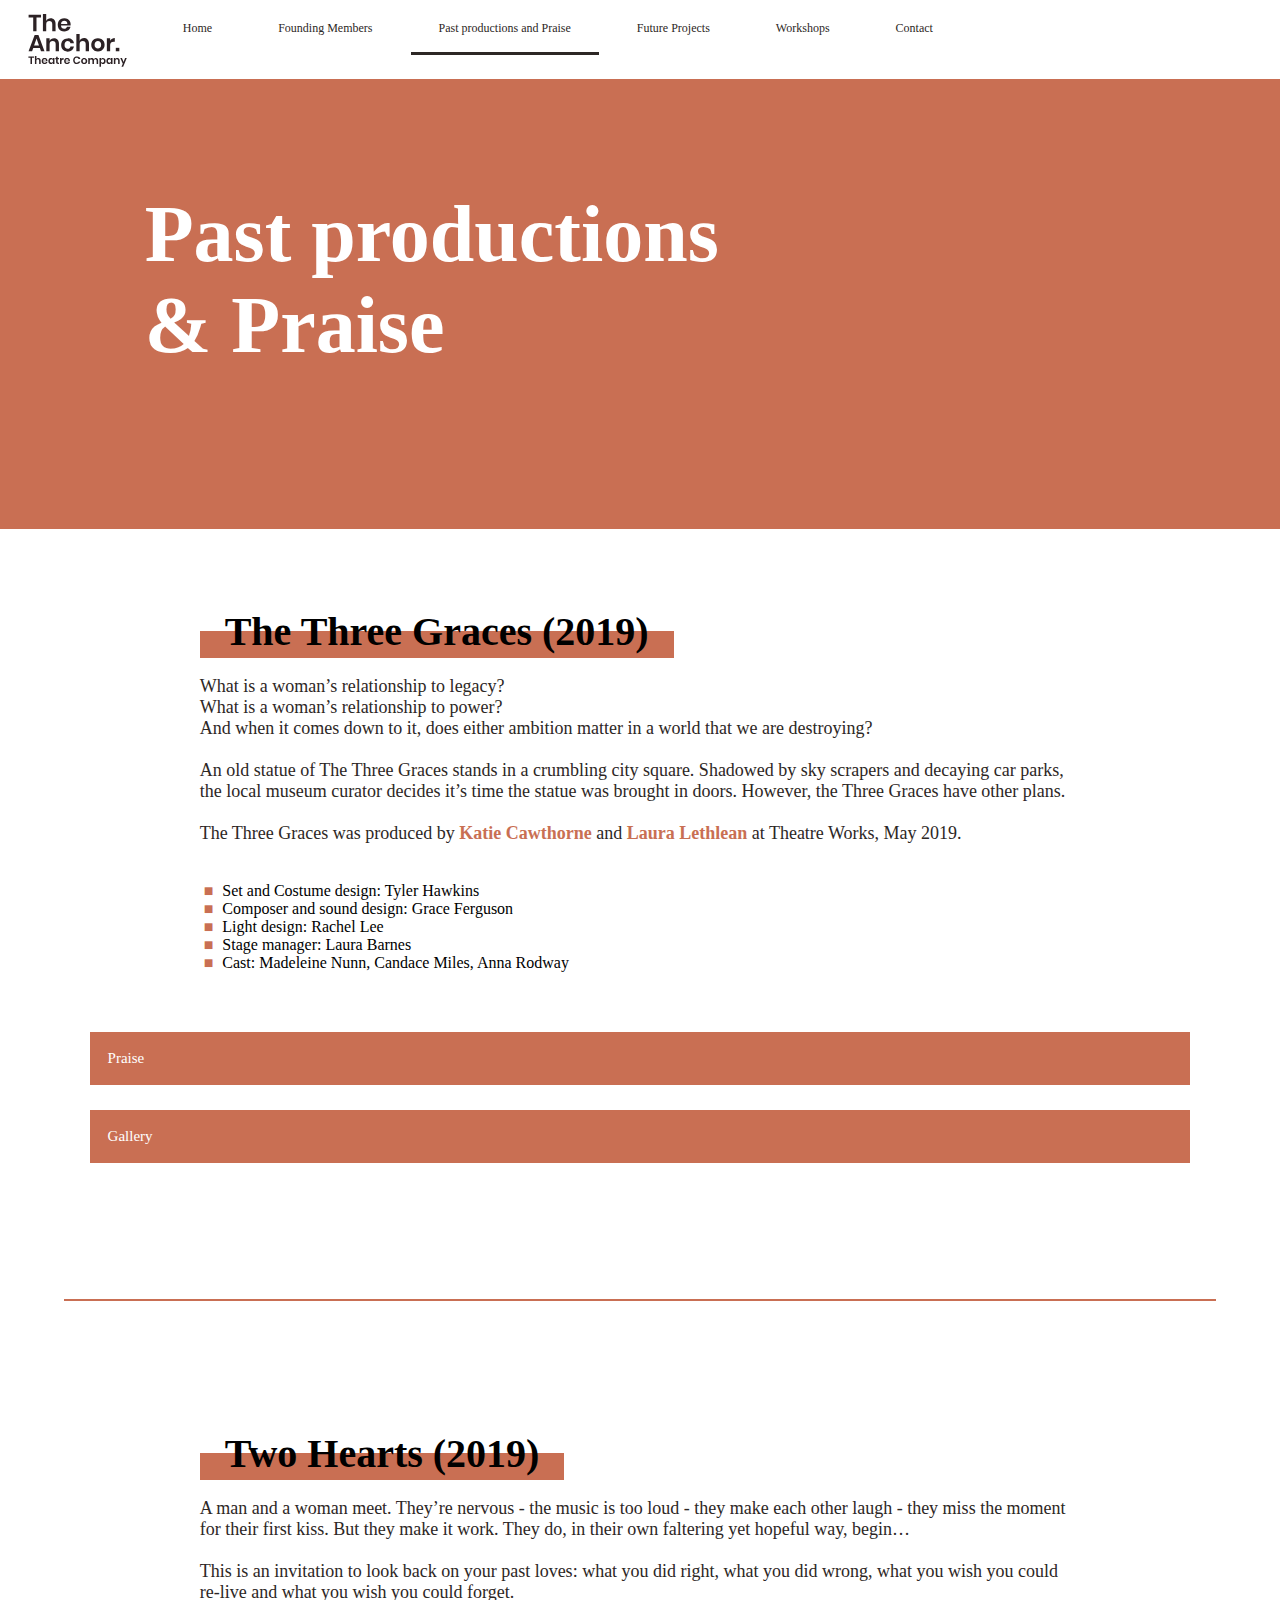
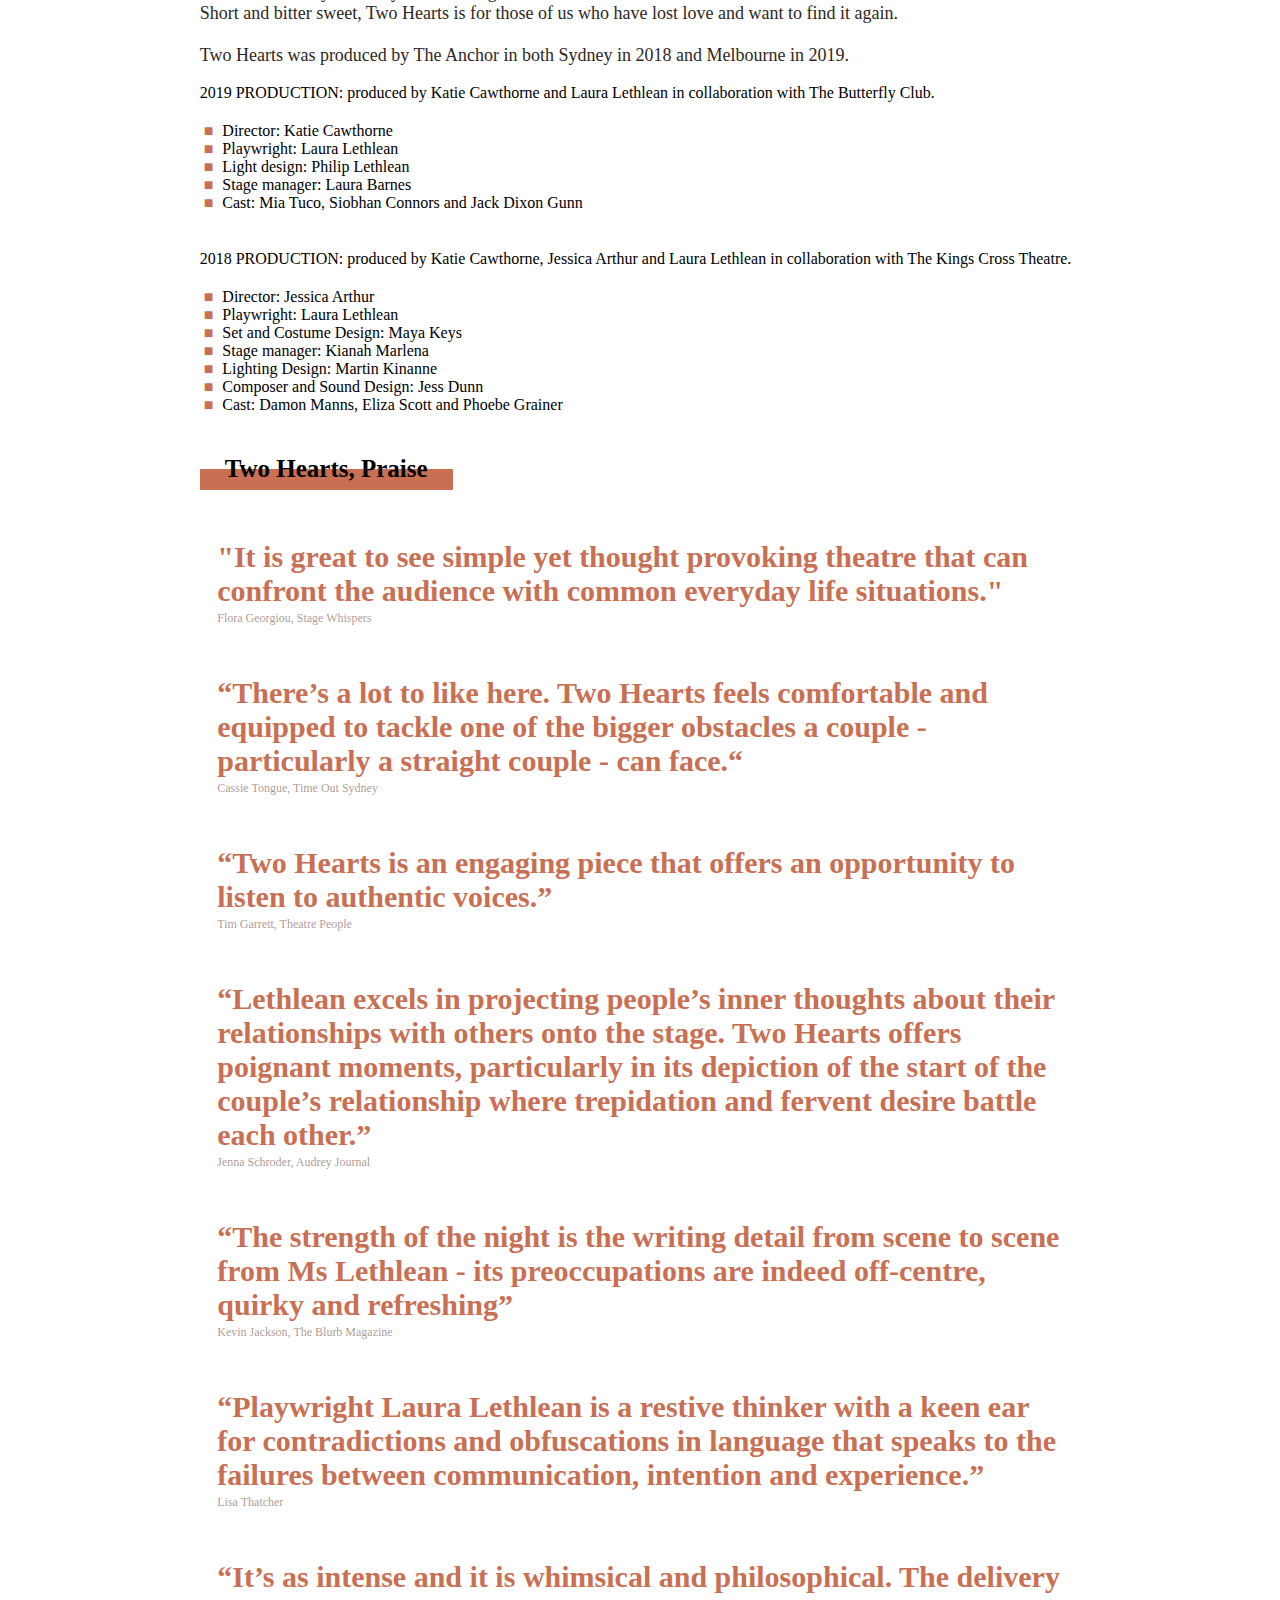
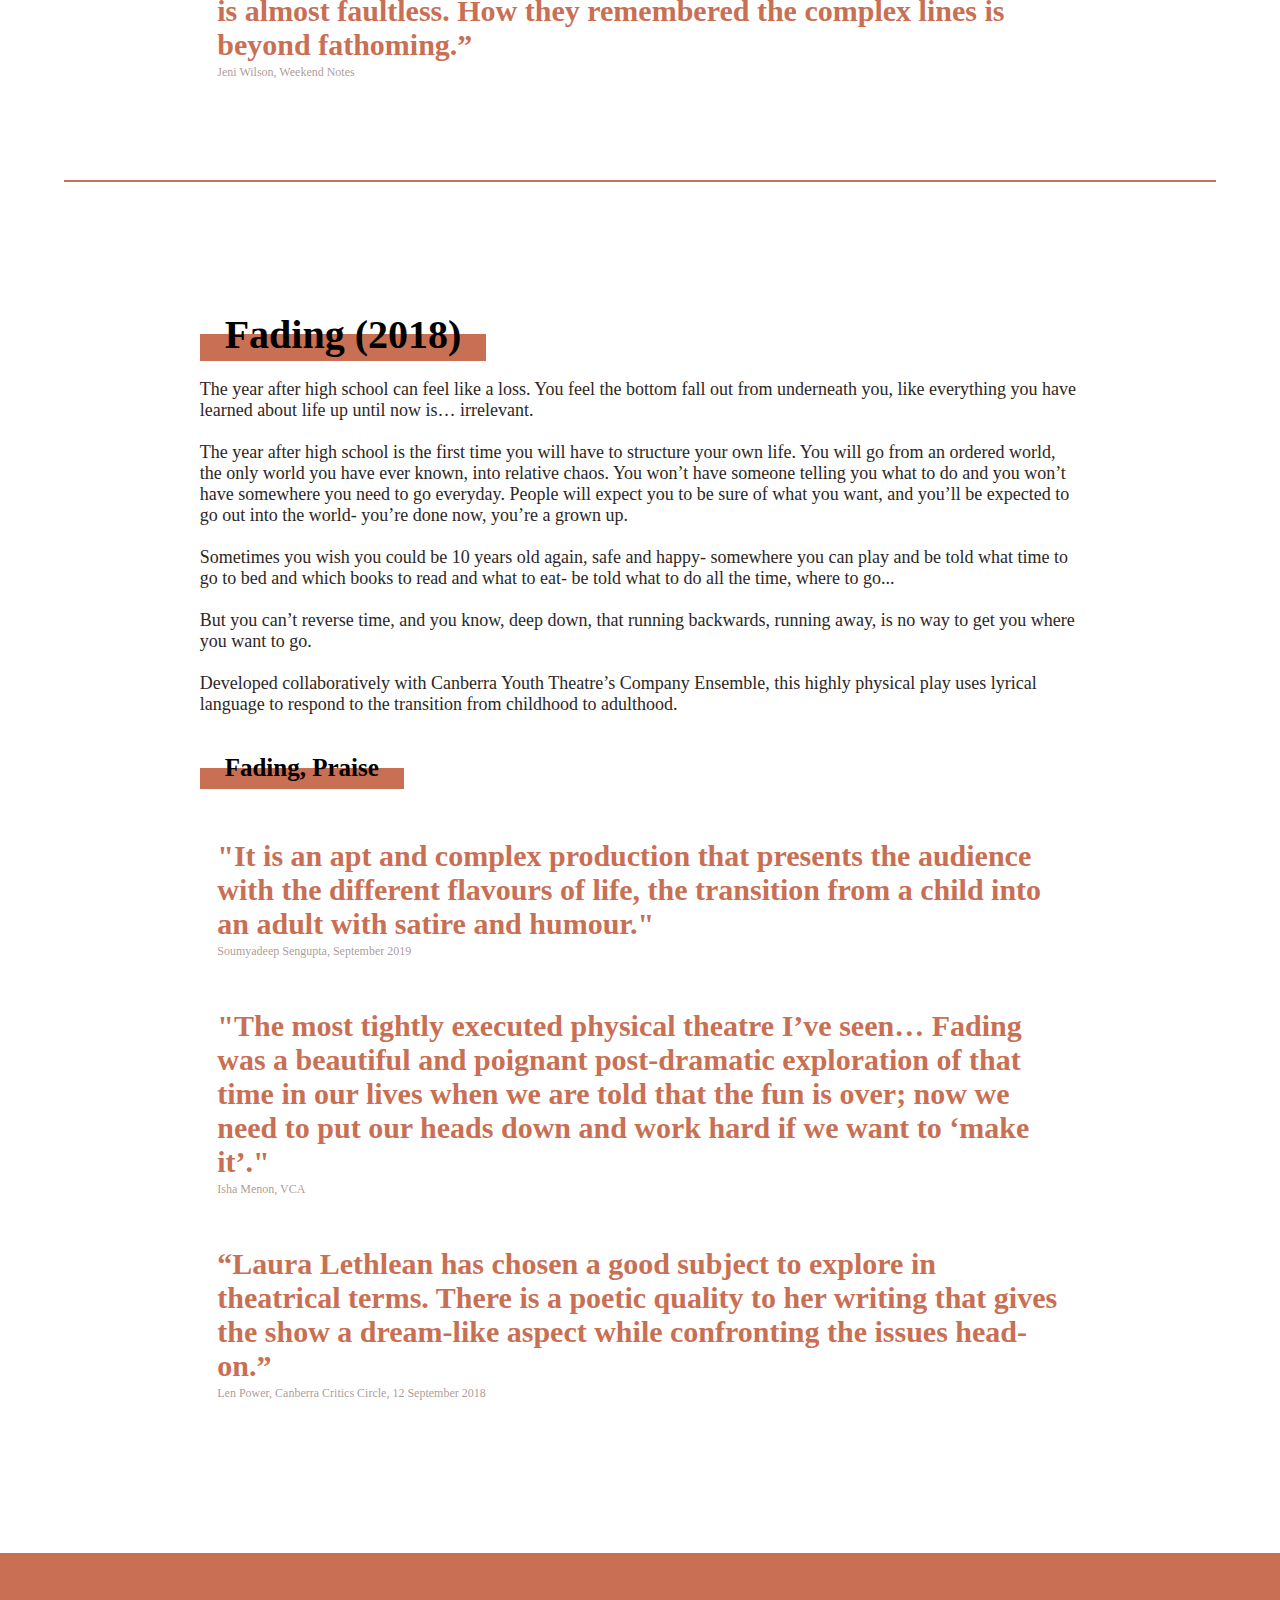
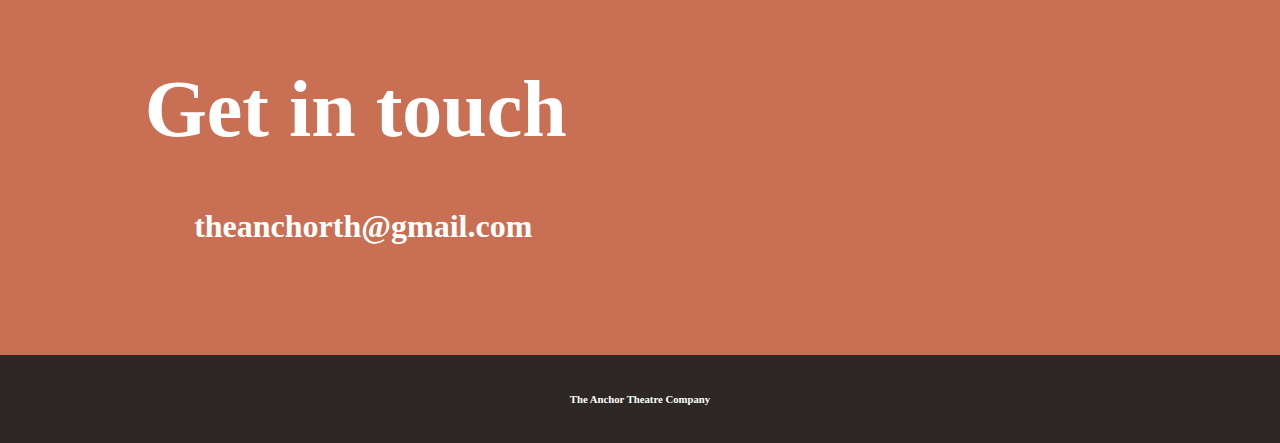
<file: tabtest.html>
<!DOCTYPE html>
<html lang="en">
<head>
    <meta charset="UTF-8">
    <meta name="viewport" content="width=device-width, initial-scale=1.0">
    <meta http-equiv="X-UA-Compatible" content="ie=edge">
    <title>The Anchor: Productions</title>
    <link rel="stylesheet" href="./tatcStyle.css">
    <link rel="stylesheet" href="./animate.min.css">
</head>
<body>
    
    <div class="topnav" id="myTopnav">
        <a href="./index.html" id="logo"> <img src="./IMAGES/logotest.svg" alt="logo"></a>
        <a href="./index.html" >Home</a>
        <a href="./Founders.html">Founding Members</a>
        <a href="./ppandpraise.html" class="active">Past productions and Praise</a>
        <a href="#">Future Projects</a>
        <a href="">Workshops</a>
        <a href="">Contact</a>
        <a href="javascript:void(0);" style="font-size:15px;" class="icon" onclick="myFunction()">&#9776;</a>
      </div>


<section class="introSection2">

    


    <div class="content"> 
        <h1 class="animated slideInLeft">Past productions <br> & Praise</h1>
    </div>
       
</section>


<section id="Graces">
<div class="productions">
    <div class="underline">
    <span> The Three Graces (2019)</span>
    </div>
    <p> What is a woman’s relationship to legacy? <br>
         What is a woman’s relationship to power? <br>
         And when it comes down to it, does either ambition matter in a world that we are destroying?
        <br>
        <br>
    An old statue of The Three Graces stands in a crumbling city square. Shadowed by sky scrapers and decaying car parks, the local museum curator decides it’s time the statue was brought in doors. However, the Three Graces have other plans.
    <br>
    <br>
    The Three Graces was produced by <a href="./Founders.html#katie"> Katie Cawthorne</a> and <a href="./Founders.html#laura"> Laura Lethlean</a> at Theatre Works, May 2019.</p>

    <ul class="contributors">
    <li> Set and Costume design: Tyler Hawkins</li>
    <li> Composer and sound design: Grace Ferguson</li>
    <li> Light design: Rachel Lee</li>
    <li> Stage manager: Laura Barnes</li>
    <li> Cast: Madeleine Nunn, Candace Miles, Anna Rodway</li>
    </ul>
    <br>

    <!-- <div class="underline2">
    <span> The Three Graces, Praise</span>
    </div> -->
  
    
</div>


<button class="accordion">Praise</button>
<div class="panel">
    <div class="praiseQuote">
        <h1>“The Three Graces is part comedy, part tragedy and entirely engaging”</h1>
        <span class="quotecite">Kate Rose, Herald Sun, May 28 2019. 
        </span>
    </div> 

    <div class="praiseQuote">
        <h1>“Each part of The Three Graces comes together in glorious fashion, creating a sensational production. Led by an exceptional team, it’s a show not to be missed.”</h1>
        <span class="quotecite">Irene Bell, Theatre Press, May 2019</span>
    </div>
    <div class="praiseQuote">
        <h1>“Lethlean has her Graces muse: ‘What was before us?’ staring out at the audience as if upon them projected shadows flickered, like in Plato’s Cave. Shifting her performers into the present, giving them modern dilemmas of gender relations and environmental responsibility, she reinforces Plato’s point that humanity is more comfortable in ignorance, and averse to change even in the face of existential crisis.”</h1>
        <span class="quotecite">Anna Westbrook, Arts Hub, May 2019</span>
    </div> 
    <div class="praiseQuote">
        <h1>“The Three Graces… authentically portrays women’s lived experiences, and how they are talked about and reflected upon...it reminded me of those leading feminist theatre-makers at an earlier stage of artistic development.”</h1>
        <span class="quotecite">Cameron Woodhead, The Age, May 29 2019</span>
    </div>
    <div class="praiseQuote">
        <h1>“An experience onto its own.”</h1>
        <span class="quotecite">Jytte Holmqist, BeMelbourne, May 2019
        </span>
    </div> 
    <div class="praiseQuote">
        <h1>“Incredibly thought provoking and powerful… thoughtful and compelling, honestly exploring gender equality, irreversible climate change, legacy, and power through her characters’ interactions and stories...It is satisfying (and only fitting) to see so many women’s voices and work in a play looking at the perspectives of three women - it means that there is depth and understanding in the ideas and characters, conversations and relationships of these three characters, which is needed to make the play genuinely relatable. For me, theatre’s brilliance is making you think. And The Three Graces certainly gives me a great deal to think about.”</h1>
        <span class="quotecite">Lucinda Naughton, Theatre Travels, May 2019
        </span>
    </div> 
</div>



<button class="accordion">Gallery</button>
<div class="panel">
    <div class="row">
        <div class="column">
            <img src="./IMAGES/GALLERY/TTG01.jpg" alt="">
            <img src="./IMAGES/GALLERY/TTG02.jpg" alt="">
            <img src="./IMAGES/GALLERY/TTG03.jpg" alt="">
        </div>
        <div class="column">
            <img src="./IMAGES/GALLERY/TTG04.jpg" alt="">
            <img src="./IMAGES/GALLERY/TTG05.jpeg" alt="">
            <img src="./IMAGES/GALLERY/TTG06.jpg" alt="">
     
        </div>
</div>


<!-- <div class="row">
    <div class="column">
        <img src="./IMAGES/GALLERY/TTG01.jpg" alt="">
        <img src="./IMAGES/GALLERY/TTG02.jpg" alt="">
        <img src="./IMAGES/GALLERY/TTG03.jpg" alt="">
    </div>
    <div class="column">
        <img src="./IMAGES/GALLERY/TTG04.jpg" alt="">
        <img src="./IMAGES/GALLERY/TTG05.jpeg" alt="">
        <img src="./IMAGES/GALLERY/TTG06.jpg" alt="">
 
    </div> -->



</section>

<hr>

<section id="twoHearts">
    <div class="productions">
        <div class="underline">
        <span> Two Hearts (2019)</span>
        </div>
        <p>A man and a woman meet. They’re nervous - the music is too loud - they make each other laugh - they miss the moment for their first kiss. But they make it work. They do, in their own faltering yet hopeful way, begin…
            <br>
            <br>
        This is an invitation to look back on your past loves: what you did right, what you did wrong, what you wish you could re-live and what you wish you could forget. <br>
        Short and bitter sweet, Two Hearts is for those of us who have lost love and want to find it again.
        <br>
        <br>
        Two Hearts was produced by The Anchor in both Sydney in 2018 and Melbourne in 2019.</p>

        
       2019 PRODUCTION: produced by Katie Cawthorne and Laura Lethlean in collaboration with The Butterfly Club.
        <ul class="contributors">
            <li> Director: Katie Cawthorne</li>
            <li> Playwright: Laura Lethlean</li>
            <li> Light design: Philip Lethlean</li>
            <li> Stage manager: Laura Barnes</li>
            <li> Cast: Mia Tuco, Siobhan Connors and Jack Dixon Gunn</li>
            </ul>
            <br>
        2018 PRODUCTION: produced by Katie Cawthorne, Jessica Arthur and Laura Lethlean in collaboration with The Kings Cross Theatre.
        <ul class="contributors">
            <li> Director: Jessica Arthur</li>
            <li> Playwright: Laura Lethlean</li>
            <li> Set and Costume Design: Maya Keys</li>
            <li> Stage manager: Kianah Marlena</li> 
            <li> Lighting Design: Martin Kinanne</li>
            <li> Composer and Sound Design: Jess Dunn</li>
            <li> Cast: Damon Manns, Eliza Scott and Phoebe Grainer</li>
            </ul>
        
        
    
        <div class="underline2">
        <span>Two Hearts, Praise</span>
        </div>      
        <div class="praiseQuote">
            <h1>"It is great to see simple yet thought provoking theatre that can confront the audience with common everyday life situations."</h1><span class="quotecite">Flora Georgiou, Stage Whispers</span>
        </div>
        <div class="praiseQuote">
            <h1>“There’s a lot to like here. Two Hearts feels comfortable and equipped to tackle one of the bigger obstacles a couple - particularly a straight couple - can face.“</h1><span class="quotecite">Cassie Tongue, Time Out Sydney</span>
        </div>

        <div class="praiseQuote">
            <h1>“Two Hearts is an engaging piece that offers an opportunity to listen to authentic voices.”</h1>
            <span class="quotecite">Tim Garrett, Theatre People</span>
        </div>

        <div class="praiseQuote">
            <h1>“Lethlean excels in projecting people’s inner thoughts about their relationships with others onto the stage. Two Hearts offers poignant moments, particularly in its depiction of the start of the couple’s relationship where trepidation and fervent desire battle each other.”</h1>
            <span class="quotecite">Jenna Schroder, Audrey Journal</span>
        </div>

        <div class="praiseQuote">
            <h1>“The strength of the night is the writing detail from scene to scene from Ms Lethlean - its preoccupations are indeed off-centre, quirky and refreshing”</h1>
            <span class="quotecite">Kevin Jackson, The Blurb Magazine</span>
        </div>

        <div class="praiseQuote">
            <h1>“Playwright Laura Lethlean is a restive thinker with a keen ear for contradictions and obfuscations in language that speaks to the failures between communication, intention and experience.”</h1>
            <span class="quotecite">Lisa Thatcher</span>
        </div>

        <div class="praiseQuote">
            <h1>“It’s as intense and it is whimsical and philosophical. The delivery is almost faultless. How they remembered the complex lines is beyond fathoming.”</h1>
            <span class="quotecite">Jeni Wilson, Weekend Notes</span>
        </div>
    
    </div>
</section>

<hr>

<section id="fading">
    <div class="productions">
        <div class="underline">
          <span> Fading (2018)</span>
        </div>
      <p>The year after high school can feel like a loss. You feel the bottom fall out from underneath you, like everything you have learned about life up until now is… irrelevant.
        <br>
        <br>
        The year after high school is the first time you will have to structure your own life. You will go from an ordered world, the only world you have ever known, into relative chaos. You won’t have someone telling you what to do and you won’t have somewhere you need to go everyday. People will expect you to be sure of what you want, and you’ll be expected to go out into the world- you’re done now, you’re a grown up.
        <br>
        <br>
        Sometimes you wish you could be 10 years old again, safe and happy- somewhere you can
        play and be told what time to go to bed and which books to read and what to eat- be told
        what to do all the time, where to go...
        <br>
        <br>
        But you can’t reverse time, and you know, deep down, that running backwards, running
        away, is no way to get you where you want to go.
        <br>
        <br>
        Developed collaboratively with Canberra Youth Theatre’s Company Ensemble, this highly physical play uses lyrical language to respond to the transition from childhood to adulthood.</p>

    <div class="underline2">
        <span> Fading, Praise</span>
    </div>

<div class="praiseQuote">
<h1>"It is an apt and complex production that presents the audience with the different flavours of life, the transition from a child into an adult with satire and humour."</h1> <span class="quotecite">Soumyadeep Sengupta, September 2019</span>
</div>

<div class="praiseQuote">
    <h1>"The most tightly executed physical theatre I’ve seen… Fading was a beautiful and
        poignant post-dramatic exploration of that time in our lives when we are told that
        the fun is over; now we need to put our heads down and work hard if we want to
        ‘make it’."</h1>
    <span class="quotecite">Isha Menon, VCA</span>
    </div>

    <div class="praiseQuote">
        <h1>“Laura Lethlean has chosen a good subject to explore in theatrical terms. There is a poetic quality to her writing that gives the show a dream-like aspect while confronting the issues head-on.”</h1>
        <span class="quotecite">Len Power, Canberra Critics Circle, 12 September 2018</span>
        </div>

    </div>
</section>


<section id="contact">
    <div class="content">
        <h1>Get in touch</h1>
        <h3>theanchorth@gmail.com</h3>
</div>
</section>





<footer>
    <h6>The Anchor Theatre Company</h6>
  </footer>



  <script>
    function myFunction() {
      var x = document.getElementById("myTopnav");
      if (x.className === "topnav") {
        x.className += " responsive";
      } else {
        x.className = "topnav";
      }
    }


    var acc = document.getElementsByClassName("accordion");
var i;

for (i = 0; i < acc.length; i++) {
  acc[i].addEventListener("click", function() {
    this.classList.toggle("active");
    var panel = this.nextElementSibling;
    if (panel.style.display === "block") {
      panel.style.display = "none";
    } else {
      panel.style.display = "block";
    }
  });
}
function openCity(evt, cityName) {
  var i, tabcontent, tablinks;
  tabcontent = document.getElementsByClassName("tabcontent");
  for (i = 0; i < tabcontent.length; i++) {
    tabcontent[i].style.display = "none";
  }
  tablinks = document.getElementsByClassName("tablinks");
  for (i = 0; i < tablinks.length; i++) {
    tablinks[i].className = tablinks[i].className.replace(" active", "");
  }
  document.getElementById(cityName).style.display = "block";
  evt.currentTarget.className += " active";
}

// Get the element with id="defaultOpen" and click on it
document.getElementById("defaultOpen").click();

    </script>





</body>
</html>
</file>
<file: tatcStyle.css>
* {
    box-sizing: border-box;
    font-family: poppins; 
    scroll-behavior: smooth;
  }

body{
    margin: 0;

}

.navbg{
    padding: 55px;
    background-color: #c96f53;
}

section {
    display: table;
    width: 100%;
    padding: 0 7%;
    margin: 0;
    max-width: none;
    background-color: #c96f53;
    height: 80vh;
}

section:last-of-type {
    height: 30vh;
}

section:nth-of-type(2n) {
    background-color: #ffffff;
        
}

section#contact {
    display: table;
    width: 100%;
    padding: 0 7%;
    margin: 0;
    margin-top: 8%;
    max-width: none;
    background-color: #c96f53;
    height: 25vh;
}

.introSection {
    height: 80vh;
}

.content {
    /* vertical-align: middle; */
    margin: 10% 5%;
}

.content h1 {
    color: white;
    font-size: 5rem;
    padding: 0;
}

@media only screen and (max-width: 600px) {
    .content h1 {
        font-size: 3.5rem;
    }
  }


.content h2 {
    color: white;
    font-size: 3rem;
    padding: 0;
    margin: 0 5% 10% 5%;
}

.contact h2 {
    color: white;
    font-size: 5rem;
    padding: 0;
    margin: 10% 5% 0 5%;
}
.content h3 {
    color: white;
    font-size: 2rem;
    padding: 0;
    margin: 0 5% 10% 5%;
}

@media only screen and (max-width: 600px) {
    .content h3 {
        font-size: 1.5rem;
    
    }
  }


p {
    color: #2d2725;
    font-size: 18px;
    
}

footer {
    padding: 1% 5%;
    text-align:center;
    background-color: #2d2725;
    color: white;
}

.quote{
    margin: 50px 5%;
}

.quote h1{
    color: #c96f53;
    font-size: 30px;
    font-weight: bold;
    margin: 0;
}

.quotecite{
    color: #967f78cb;
    font-size: 12px;    
}

.quoteSection{
    margin: 2% 10%;
}


.btn{
    display: inline-block;
    color: white;
    background-color: #c96f53;
    padding: 15px 60px;
    margin: 2% 5% 10% 5%;
    text-transform: capitalize;
    border: 2px solid white;
}

.btn:hover{
    color: #c96f53;
    background-color: white;
}
a.btn{
    text-decoration: none;
}


.topnav {
    overflow: hidden;
    background-color: rgb(255, 255, 255);
    padding: 5px 25px;
  }
  
  .topnav a {
    float: left;
    display: block;
    color: #2d2725;
    text-align: center;
    padding: 16px 28px;
    text-decoration: none;
    font-size: 12px;
    margin-right: 10px;
  }
  
  
  
  .topnav .icon {
    display: none;
  }
  
  
  
 
  
  .topnav a:hover:not(.active) {
    color: #393230;
    border-bottom: 3px solid #2d2725c6;
  }


  #logo:hover {
    border-bottom: none;
  }

  #logo{
      margin: 5px 25px 0px 0px;
      padding: 0;
  }
  
  
  @media screen and (max-width: 1000px) {
    .topnav a:hover{
      border-bottom: 0px;
    }
    
  }
  

  
  @media screen and (max-width: 1000px) {
    .topnav a:not(:first-child){
      display: none;
    }
    .topnav a.icon {
      float: right;
      display: block;
    }
  }
  
  @media screen and (max-width: 1000px) {
    .topnav.responsive {position: relative;}
    .topnav.responsive .icon {
      position: absolute;
      right: 0;
      top: 0;
    }
    .topnav.responsive a {
      float: none;
      display: block;
      text-align: left;
    }
    .topnav.responsive .dropdown {float: none;}
    .topnav.responsive .dropdown-content {position: relative;}
    .topnav.responsive .dropdown .dropbtn {
      display: block;
      width: 100%;
      text-align: left;
    }
  }

  .topnav img{
      height: 60px;
      
  }

  .headshotcontainer{
      margin: 0 5%;
      display: grid;
      grid-template-columns: repeat(auto-fill, minmax(200px, 1fr));
  }
  .headshotcontainer img{
      height: 300px;
  }

  .headshotcontainer h1{
    color: #c96f53;
    font-size: 5rem;
    font-weight: bold;
    margin: 0;
  }

  .headshotcontainer h5{
    color: #c96f53;
    font-size: 1.5rem;
    font-weight: bold;
    margin: 0;
    margin-left: 100px;
  }

  @media only screen and (max-width: 600px) {
    .headshotcontainer h1 {
        font-size: 3rem;
    }
  }

  @media only screen and (max-width: 600px) {
    .headshotcontainer h5 {
        font-size: 1rem;
        margin-left: 0px;
    }
  }

  .biosection{
    margin: 2% 10%;
  }

  .biosection p{
    margin: 5%;
  }

  hr{
      margin: 50px 5%;
      border: 1px solid #c96f53;
  }

  
  .underline{
    margin-top: 80px;
    background-color: #c96f53;
    display: inline-block;
    line-height: 1px;
    align-items: baseline;
    padding: 0px 25px 18px 25px;
  }

  .underline span{
    
    font-size: 40px;
    font-weight: bold;
  }

  .underline2{
    margin-top: 35px;
    background-color: #c96f53;
    display: inline-block;
    line-height: 0px;
    align-items: baseline;
    padding: 0px 25px 18px 25px;
  }

  .underline2 span{
    
    font-size: 25px;
    font-weight: bold;
  }

  .productions{
    margin: 2% 10%;
}

.productions a{
    text-decoration: none;
    color: #c96f53;
    font-weight: bold;
}

ul.contributors{
    list-style-type: none;
    margin: 0;
    padding: 20px;
}

/* .contributors li {
    color: #2d2725;
    font-size: 18px;
   padding: 0;
   margin: 0;
   line-height: 20px;
   list-style-type: square;
   
    
} */

ul li::before {
    content: "\25A0";
    color: #c96f53;
    /* font-weight: bold; */
    /* display: inline-block;  */
    /* width: 1em; */
    margin-left: -1em;
    margin-right: 5px;
  }

 

.praiseQuote{
    margin: 50px 2%;
}

.praiseQuote h1{
    color: #c96f53;
    font-size: 30px;
    font-weight: bold;
    margin: 0;
}

#twoHearts{
    background-color: white;
}


.row {
    display: flex;
    flex-wrap: wrap;
    padding: 0 4px;
  }
  
  /* Create four equal columns that sits next to each other */
  .column {
    flex: 50%;
    max-width: 50%;
    padding: 0 4px;
  }
  
  .column img {
    margin-top: 8px;
    vertical-align: middle;
    width: 100%;
  }
  
  /* Responsive layout - makes a two column-layout instead of four columns */
  @media screen and (max-width: 800px) {
    .column {
      flex: 100%;
      max-width: 100%;
    }
  }
  
  /* Responsive layout - makes the two columns stack on top of each other instead of next to each other */
  @media screen and (max-width: 600px) {
    .column {
      flex: 100%;
      max-width: 100%;
    }
  }

 
  @media screen and (min-width: 1000px) {
    .column img {
        opacity: 0.8;
    }
  }

  @media screen and (min-width: 1000px) {
    .column img:hover {
        opacity: 1;

    }
  }

  .introSection2{
    display: table;
    width: 100%;
    padding: 0 7%;
    margin: 0;
    max-width: none;
    background-color: #c96f53;
    height: 50vh;

  }

  .accordion {
    background-color: #c96f53;
    color: white;
    cursor: pointer;
    padding: 18px;
    width: 100%;
    border: none;
    text-align: left;
    outline: none;
    font-size: 15px;
    transition: 0.4s;
  }
  
  /* .active, .accordion:hover {
    background-color: #c96f53; 
    color: white;
  } */
  
  .panel {
    padding: 0 18px;
    display: none;
    background-color: white;
    overflow: hidden;
    margin-bottom: 25px;
  }


  /* Style the tab */
.tab {
    overflow: hidden;
    border: none;
    background-color:  #c96f53;
    color: white;
    /* margin: 0 10%; */
  }
  
  /* Style the buttons inside the tab */
  .tab button {
    background-color: inherit;
    float: left;
    border: 2px solid white;
    outline: none;
    cursor: pointer;
    padding: 15px 30px;
    transition: 0.3s;
    font-size: 17px;
    margin-right: 5%;
    margin-bottom: 5%;
    color: white;
  }

  @media only screen and (max-width: 600px) {
    .tablinks {
        float: none;
    
    }
  }
  
  /* Change background color of buttons on hover */
  .tab button:hover {
    background-color: white;
    color: #c96f53;
  }
  
  /* Create an active/current tablink class */
.tab button.active {
    background-color: rgb(255, 255, 255);
    color: #c96f53;
  }
  
  /* Style the tab content */
  .tabcontent {
    display: none;
    padding: 6px 12px;
    border: none:
    border-top: none;
  }

  section#Graces, #fading{
      background-color: white;
  }

  .topnav a.active {
    color: #2d2725;
    border-bottom: 3px solid #2d2725;
    
  }

  button.accordion{
      margin-bottom: 25px;
  }

  /* .accordian img {
    float: right;
    display: block;
  } */

  /* .buttons a{
    background-color: inherit;
    float: left;
    border: 2px solid white;
    outline: none;
    cursor: pointer;
    padding: 15px 30px;
    transition: 0.3s;
    font-size: 17px;
    margin-right: 5%;
    margin-bottom: 5%;
    color: white;
  } */

  .linkBtn a{
      text-decoration: none;
      color: white;
      padding: 15px 30px;
      
  }
  .linkBtn{
    padding: 15px 30px;
  }

  .linkBtn a:hover{
    color: #c96f53;
}

.link button {
    background-color: inherit;
    float: left;
    border: 2px solid white;
    outline: none;
    cursor: pointer;
    /* padding: 15px 30px; */
    transition: 0.3s;
    font-size: 17px;
    margin-right: 5%;
    margin-bottom: 5%;
    color: white;
  }

  .link button:hover {
    background-color: white;
    color: #c96f53;
  }

  .quotecontainer{
      display: grid;
      /* grid-template-columns: repeat(auto-fill, minmax(400px, 1fr)); */
      grid-template-columns: 1fr 1fr;
      margin-top: 5%;
      margin-bottom: 5%;
      justify-items: center;
      grid-gap: 25px;
  }

  @media only screen and (max-width: 1000px) {
    .quotecontainer {
        grid-template-columns: 1fr
    }
  }

  .quotecontainer .qblock{
      /* width: 500px;
      height: 500px; */
      border: 10px solid #c96f53;
      padding: 20px;
      color: #c96f53;
      background-image: url(./IMAGES/ICONS/Quote01.svg);
      background-repeat: no-repeat;
  }
  .cite{
      color: #2d2725cd;
      font-size: 0.8rem;
  }

  .aboutSection{
    margin: 5% 10%;
  }

  .biosection span, .biosection a{
      color: #c96f53;
      font-weight: bold;
  }

  .aboutSection span{
    color: #c96f53;
    font-weight: bold;
  }
</file>
